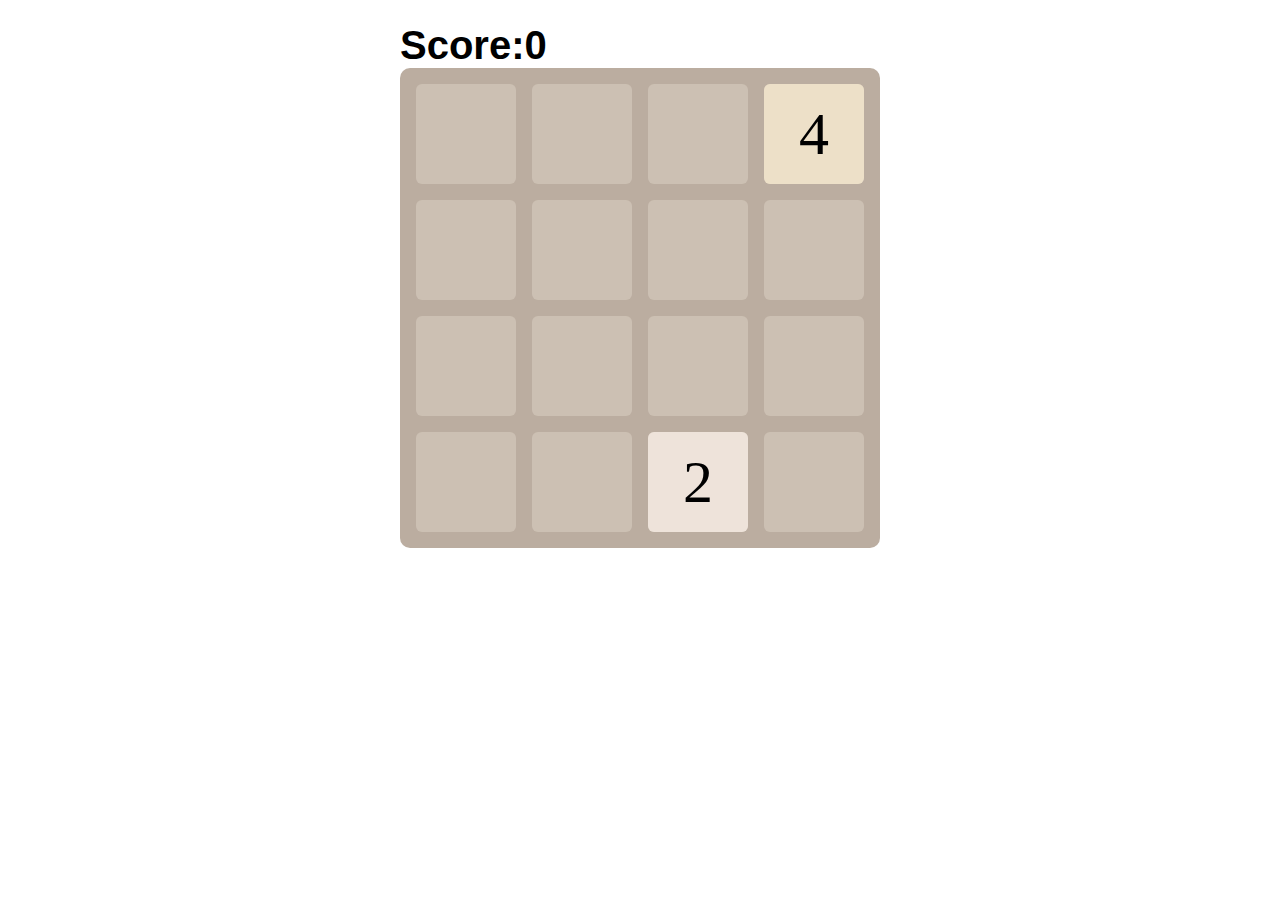
<file: 2048.html>
<!DOCTYPE html>
<html>
<head>
    <title></title>
    <meta charset="utf-8" />
    <link rel="stylesheet" href="2048.css"/>
    <script src="2048.js"></script>
    <script>
    </script>
</head>
<body>
<p>Score:<span id="score"></span></p>
<div id="gridPanel">
    <!--背景格-->
    <!--第1行-->
    <div id="g00" class="grid"></div>
    <div id="g01" class="grid"></div>
    <div id="g02" class="grid"></div>
    <div id="g03" class="grid"></div>
    <!--第2行-->
    <div id="g10" class="grid"></div>
    <div id="g11" class="grid"></div>
    <div id="g12" class="grid"></div>
    <div id="g13" class="grid"></div>
    <!--第3行-->
    <div id="g20" class="grid"></div>
    <div id="g21" class="grid"></div>
    <div id="g22" class="grid"></div>
    <div id="g23" class="grid"></div>
    <!--第4行-->
    <div id="g30" class="grid"></div>
    <div id="g31" class="grid"></div>
    <div id="g32" class="grid"></div>
    <div id="g33" class="grid"></div>
    <!--前景格-->
    <!--第1行-->
    <div id="c00" class="cell"></div>
    <div id="c01" class="cell"></div>
    <div id="c02" class="cell"></div>
    <div id="c03" class="cell"></div>
    <!--第2行-->
    <div id="c10" class="cell"></div>
    <div id="c11" class="cell"></div>
    <div id="c12" class="cell"></div>
    <div id="c13" class="cell"></div>
    <!--第3行-->
    <div id="c20" class="cell"></div>
    <div id="c21" class="cell"></div>
    <div id="c22" class="cell"></div>
    <div id="c23" class="cell"></div>
    <!--第4行-->
    <div id="c30" class="cell"></div>
    <div id="c31" class="cell"></div>
    <div id="c32" class="cell"></div>
    <div id="c33" class="cell"></div>
</div>
<div id="gameOver"><!--同时包含前景和背景的容器-->
    <div><!--半透明灰色背景--></div>
    <p><!--居中小窗口-->
        Game Over!<br>
        Score:<span id="finalScore"></span><br>
        <a class="button" onclick="game.start()">Try again!</a>
    </p>
</div>
</body>
</html>
</file>
<file: 2048.css>
@charset "utf-8";
#gridPanel{width:480px;height:480px;
    margin:0 auto;
    background-color:#bbada0;
    border-radius:10px;
    position:relative;
}
.grid,.cell{width:100px; height:100px;
    border-radius:6px;
}
.grid{background-color:#ccc0b3;
    margin:16px 0 0 16px;
    float:left;
}
.cell{
    /*margin:16px 0 0 16px;
    float:left;
    position:relative;
    z-index:10;
    top:-464px;
    left:0;*/
    position:absolute;
    text-align:center;
    line-height:100px;
    font-size:60px;
}
#c00,#c01,#c02,#c03{top:16px;}
#c10,#c11,#c12,#c13{top:132px;}
#c20,#c21,#c22,#c23{top:248px;}
#c30,#c31,#c32,#c33{top:364px;}
#c00,#c10,#c20,#c30{left:16px;}
#c01,#c11,#c21,#c31{left:132px;}
#c02,#c12,#c22,#c32{left:248px;}
#c03,#c13,#c23,#c33{left:364px;}
.n2{background-color:#eee3da}
.n4{background-color:#ede0c8}
.n8{background-color:#f2b179}
.n16{background-color:#f59563}
.n32{background-color:#f67c5f}
.n64{background-color:#f65e3b}
.n128{background-color:#edcf72}
.n256{background-color:#edcc61}
.n512{background-color:#9c0}
.n1024{background-color:#33b5e5}
.n2048{background-color:#09c}
.n4096{background-color:#a6c}
.n8192{background-color:#93c}
.n8,.n16,.n32,.n64,
.n128,.n256,.n512,
.n1024,.n2048,.n4096,.n8192{color:#fff}
.n1024,.n2048,.n4096,.n8192{font-size:40px}
/*分数显示*/
p{width:480px; margin:0 auto;
    font-family:Arial;font-weight:bold;
    font-size:40px; padding-top:15px;
}
/*Game Over*/
#gameOver{width:100%; height:100%;
    position:absolute; top:0; left:0;
    display:none;
}
#gameOver>div{width:100%; height:100%;
    background-color:#555; opacity:.5;
}
#gameOver>p{width:300px; height:200px;
    border:1px solid #edcf72;
    line-height:1.6em; text-align:center;
    background-color:#fff; border-radius:10px;
    position:absolute; top:50%; left:50%;
    margin-top:-135px; margin-left:-150px;
}
.button{padding:10px; border-radius:6px;
    background-color:#9f8b77; color:#fff;
    cursor:pointer;
}
</file>
